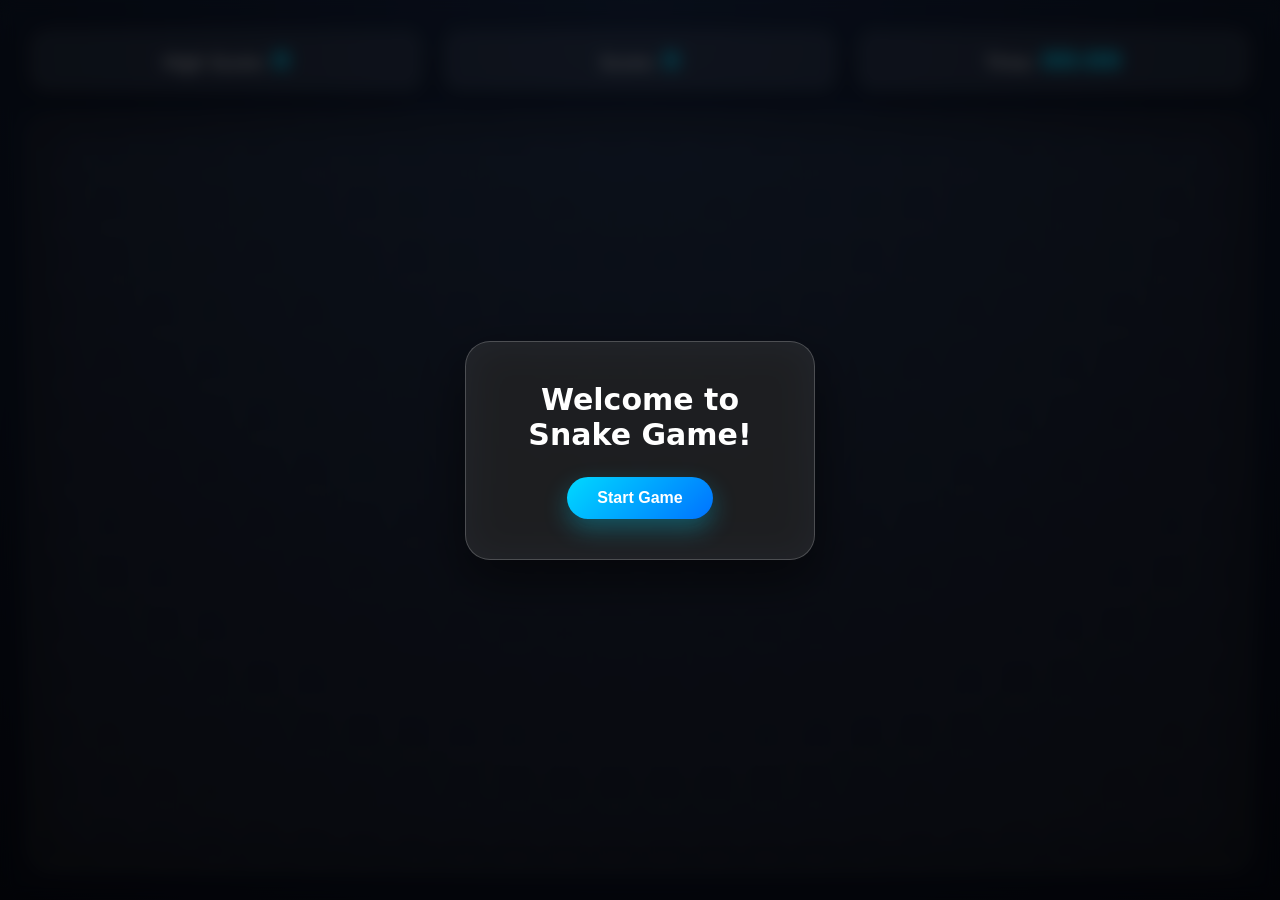
<file: Snake-Game-JS/index.html>
<!doctype html>
<html lang="en">
  <head>
    <meta charset="UTF-8" />
    <meta name="viewport" content="width=device-width, initial-scale=1.0" />
    <title>Snake Game</title>
    <link rel="stylesheet" href="styleGPT.css" />
  </head>
  <body>
    <main>
      <section>
        <div class="infos">
          <div class="info">
            <h3>
              High Score:
              <span id="high-score">0</span>
            </h3>
          </div>
          <div class="info">
            <h3>
              Score:
              <span id="score">0</span>
            </h3>
          </div>
          <div class="info">
            <h3>
              Time:
              <span id="time">00:00</span>
            </h3>
          </div>
        </div>
        <div class="board"></div>
      </section>
      <div class="modal">
        <div class="start-game">
          <h3>Welcome to Snake Game!</h3>
          <button class="btn btn-start">Start Game</button>
        </div>
        <div class="game-over">
          <h3>Game Over!</h3>
          <button class="btn btn-restart">Restart Game</button>
        </div>
      </div>
    </main>
    <script src="script.js"></script>
  </body>
</html>
</file>
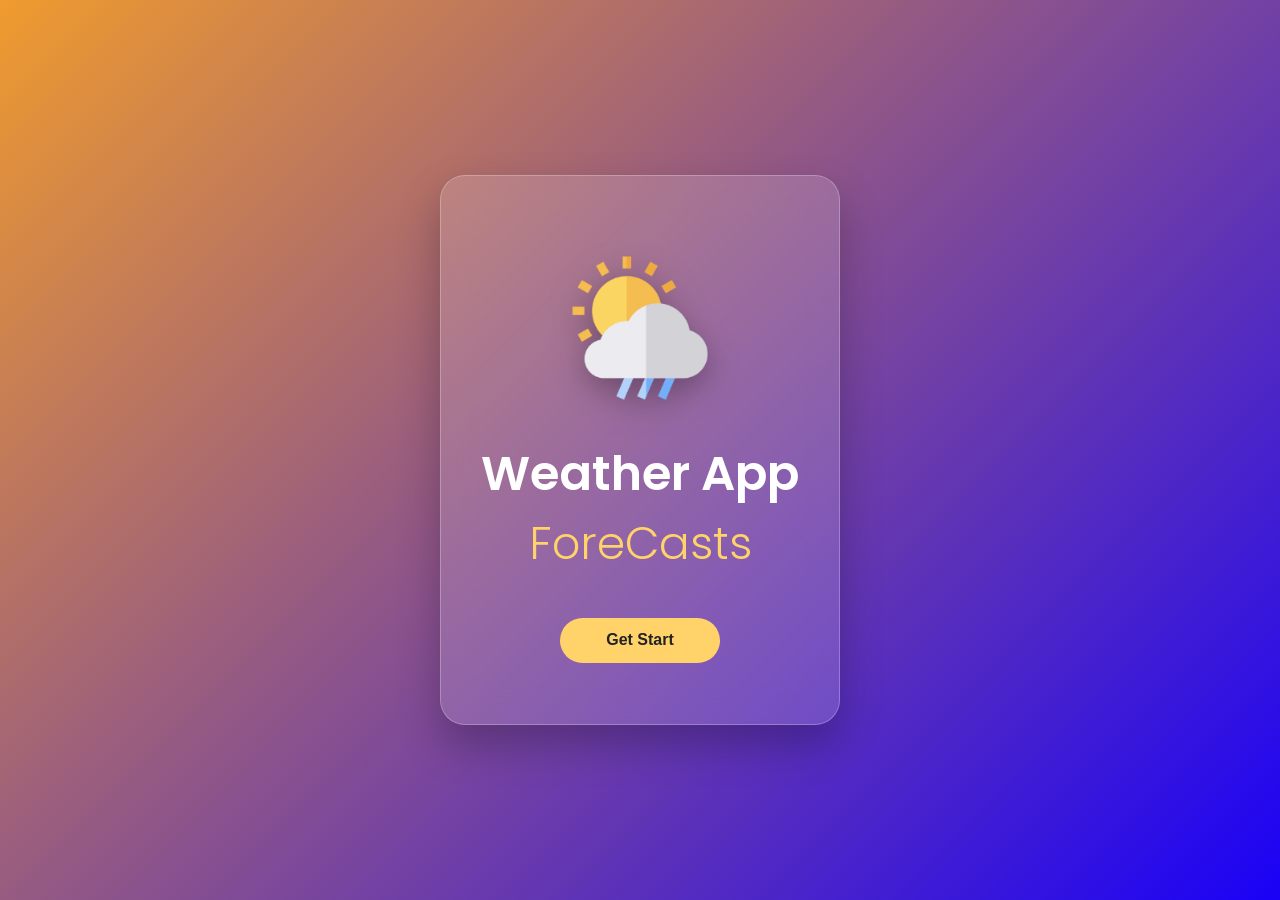
<file: Weather-App/index.html>
<!doctype html>
<html lang="en">
  <head>
    <meta charset="UTF-8" />
    <meta name="viewport" content="width=device-width, initial-scale=1.0" />
    <title>Weather-App</title>
    <link rel="stylesheet" href="styleGPT.css" />
    <link rel="preconnect" href="https://fonts.googleapis.com" />
    <link rel="preconnect" href="https://fonts.gstatic.com" crossorigin />
    <link
      href="https://fonts.googleapis.com/css2?family=Poppins:ital,wght@0,100;0,200;0,300;0,400;0,500;0,600;0,700;0,800;0,900;1,100;1,200;1,300;1,400;1,500;1,600;1,700;1,800;1,900&display=swap"
      rel="stylesheet"
    />
  </head>
  <body>
    <div class="mainBox mainBox1">
      <img src="./images/drizzle.png" />
      <h1 class="weather">Weather App</h1>
      <h2 class="forecasts">ForeCasts</h2>
      <button class="start">Get Start</button>
    </div>
    <div class="mainBox mainBox2 inactive">
      <div class="searchBox">
        <input type="text" placeholder="Enter city name..." id="inputField" />
        <div class="img"><img src="./images/search.png" id="searchIcon" /></div>
      </div>

      <div class="iconBox">
        <img src="./images/clear.png" id="icon" />
        <p id="desc">description</p>
      </div>

      <div class="tempBox">
        <h1 id="temp">0°C</h1>
        <h3 id="city">New York</h3>
      </div>

      <div class="extraInfoBox">
        <div class="wind">
          <img src="./images/wind.png" id="windIcon" />
          <div class="windDate">
            <p id="windSpeed">0km/h</p>
            <p>Wind Speed</p>
          </div>
        </div>
        <div class="humidity">
          <img src="./images/humidity.png" id="humidityIcon" />
          <div class="humidityDate">
            <p id="humiditytype">0%</p>
            <p>Humidity</p>
          </div>
        </div>
      </div>
    </div>
    <div class="mainBox mainBox3 inactive">
      <h1>404</h1>
      <p>Oops! Page Not Found</p>
      <p id="info">
        The Page you're looking for doesn't exist or has been moved.
      </p>
      <button class="homeBtn">Go Home</button>
    </div>

    <script src="app.js"></script>
  </body>
</html>
</file>
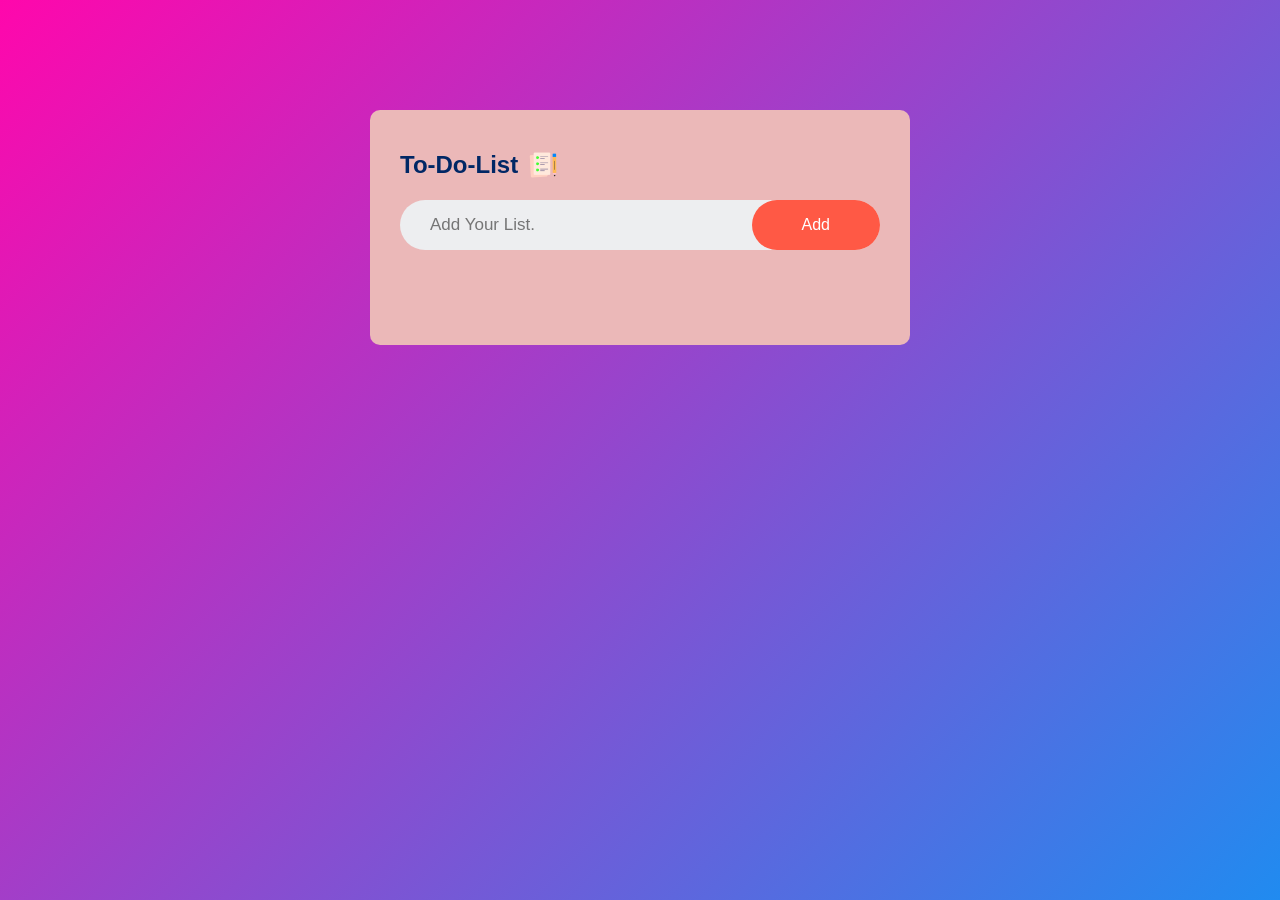
<file: To-Do-List/To-Do-List.html>
<!DOCTYPE html>
<html lang="en">
<head>
    <meta charset="UTF-8">
    <meta name="viewport" content="width=device-width, initial-scale=1.0">
    <title>To-Do-List</title>
    <link rel="stylesheet" href="style.css">
</head>
<body>
    <div class="container">
        <div class="todo">
            <h2>To-Do-List<img src="icon.png"></h2>
            <div class="row">
                <input type="text" id="input-box" placeholder="Add Your List.">
                <button onclick="myFun()">Add</button>
            </div>
            <ul id="list-container">
                <!-- <li class="cheak">Task 1</li>
                <li>Task 2</li>
                <li>Task 3</li>  -->
            </ul>
        </div>
    </div>
</body>
<script src="script.js"></script>
</html>
</file>
<file: Snake-Game-JS/styleGPT.css>
* {
  margin: 0;
  padding: 0;
  box-sizing: border-box;
}

/* ---------- ROOT VARIABLES ---------- */

:root {
  --bg-primary: #080b16;

  --card-bg: rgba(255, 255, 255, 0.08);

  --border-color: rgba(255, 255, 255, 0.15);

  --text-color: #ffffff;

  --snake-color: #00ff88;

  --food-color: #ff3b3b;

  --primary-btn: #00d9ff;
}

/* ---------- BODY ---------- */

html,
body {
  height: 100%;

  width: 100%;
}

body {
  background: radial-gradient(circle at top, #182848, #080b16);

  color: var(--text-color);

  font-family:
    system-ui,
    -apple-system,
    BlinkMacSystemFont,
    "Segoe UI",
    sans-serif;

  overflow: hidden;
}

/* ---------- MAIN ---------- */

main,
section {
  height: 100%;

  width: 100%;
}

section {
  padding: 30px;

  display: flex;

  flex-direction: column;

  gap: 25px;
}

/* ---------- SCORE INFO ---------- */

.infos {
  width: 100%;

  display: flex;

  justify-content: space-between;

  gap: 20px;
}

.info {
  flex: 1;

  padding: 15px 25px;

  background: var(--card-bg);

  border: 1px solid var(--border-color);

  border-radius: 18px;

  backdrop-filter: blur(10px);

  box-shadow: 0 10px 30px rgba(0, 0, 0, 0.3);

  text-align: center;

  transition: 0.3s;
}

.info:hover {
  transform: translateY(-5px);

  background: rgba(255, 255, 255, 0.15);
}

.info h3 {
  font-size: 18px;

  font-weight: 500;
}

.info span {
  color: #00d9ff;

  font-size: 25px;

  font-weight: 700;
}

/* ---------- GAME BOARD ---------- */

.board {
  flex-grow: 1;

  border-radius: 20px;

  padding: 5px;

  background: rgba(255, 255, 255, 0.05);

  border: 2px solid rgba(255, 255, 255, 0.15);

  display: grid;

  grid-template-columns: repeat(auto-fill, minmax(50px, 1fr));

  grid-template-rows: repeat(auto-fill, minmax(50px, 1fr));

  box-shadow: inset 0 0 30px rgba(0, 0, 0, 0.5);
}

/* ---------- BLOCK ---------- */

.block {
  border-radius: 50%;

  border: 1px solid rgba(255, 255, 255, 0.05);
}

/* ---------- SNAKE ---------- */

.fill {
  background: linear-gradient(135deg, #00ff88, #00c853);

  box-shadow: 0 0 15px #00ff88;

  animation: snakeGlow 0.8s infinite alternate;
}

@keyframes snakeGlow {
  from {
    box-shadow: 0 0 5px #00ff88;
  }

  to {
    box-shadow: 0 0 20px #00ff88;
  }
}

/* ---------- FOOD ---------- */

.food {
  background: radial-gradient(circle, #ff6b6b, #ff0000);

  box-shadow: 0 0 20px red;

  animation: foodAnimation 0.7s infinite alternate;
}

@keyframes foodAnimation {
  from {
    transform: scale(0.8);
  }

  to {
    transform: scale(1);
  }
}

/* ---------- BUTTON ---------- */

.btn {
  padding: 12px 30px;

  border: none;

  border-radius: 30px;

  background: linear-gradient(135deg, #00d9ff, #0072ff);

  color: white;

  font-size: 16px;

  font-weight: 700;

  cursor: pointer;

  transition: 0.3s;

  box-shadow: 0 10px 25px rgba(0, 217, 255, 0.3);
}

.btn:hover {
  transform: scale(1.1);

  box-shadow: 0 15px 35px rgba(0, 217, 255, 0.5);
}

/* ---------- MODAL ---------- */

.modal {
  height: 100vh;

  width: 100vw;

  position: fixed;

  top: 0;

  left: 0;

  display: flex;

  justify-content: center;

  align-items: center;

  background: rgba(0, 0, 0, 0.65);

  backdrop-filter: blur(8px);
}

.modal .start-game,
.modal .game-over {
  width: 350px;

  padding: 40px;

  border-radius: 25px;

  background: rgba(255, 255, 255, 0.1);

  border: 1px solid rgba(255, 255, 255, 0.2);

  backdrop-filter: blur(20px);

  display: flex;

  flex-direction: column;

  align-items: center;

  gap: 25px;

  box-shadow: 0 20px 50px rgba(0, 0, 0, 0.5);

  animation: popup 0.4s ease;
}

@keyframes popup {
  from {
    opacity: 0;

    transform: scale(0.7);
  }

  to {
    opacity: 1;

    transform: scale(1);
  }
}

.modal h3 {
  font-size: 30px;

  text-align: center;
}

/* Hide Game Over Initially */

.modal .game-over {
  display: none;
}

/* ---------- MOBILE ---------- */

@media (max-width: 600px) {
  section {
    padding: 15px;
  }

  .infos {
    flex-direction: column;
  }

  .info {
    padding: 12px;
  }

  .modal .start-game,
  .modal .game-over {
    width: 90%;
  }
}
</file>
<file: Weather-App/styleGPT.css>
* {
  padding: 0;
  margin: 0;
  box-sizing: border-box;
}

body {
  min-height: 100vh;

  width: 100%;

  display: flex;

  justify-content: center;

  align-items: center;

  background: linear-gradient(135deg, #ef9b2e, #1a01f7);

  font-family: "Poppins", sans-serif;
}

/* Main Weather Card */

.mainBox {
  height: 550px;

  width: 400px;

  border-radius: 25px;

  background: rgba(255, 255, 255, 0.15);

  backdrop-filter: blur(15px);

  border: 1px solid rgba(255, 255, 255, 0.25);

  box-shadow: 0 20px 40px rgba(0, 0, 0, 0.25);

  display: flex;

  justify-content: center;

  align-items: center;

  flex-direction: column;

  color: white;

  animation: showCard 0.5s ease;
}

@keyframes showCard {
  from {
    opacity: 0;

    transform: translateY(30px);
  }

  to {
    opacity: 1;

    transform: translateY(0);
  }
}

/* First Page */

.mainBox1 img {
  width: 180px;

  filter: drop-shadow(0 10px 15px rgba(0, 0, 0, 0.3));
}

.weather {
  font-size: 48px;

  font-weight: 600;

  margin-top: 20px;
}

.forecasts {
  font-size: 45px;

  font-weight: 300;

  color: #ffd369;

  margin-bottom: 40px;
}

/* Buttons */

.start,
.homeBtn {
  height: 45px;

  width: 160px;

  border-radius: 30px;

  border: none;

  cursor: pointer;

  background: #ffd369;

  color: #222;

  font-size: 16px;

  font-weight: 600;

  transition: 0.3s;
}

.start:hover,
.homeBtn:hover {
  transform: translateY(-3px) scale(1.05);

  box-shadow: 0 10px 20px rgba(0, 0, 0, 0.25);

  background: #ffea9b;
}

/* Search Box */

.searchBox {
  height: 55px;

  width: 330px;

  background: white;

  border-radius: 35px;

  display: flex;

  align-items: center;

  padding: 5px 8px 5px 20px;

  box-shadow: 0 8px 25px rgba(0, 0, 0, 0.25);

  transition: 0.3s;
}

.searchBox:hover {
  transform: translateY(-2px);

  box-shadow: 0 12px 30px rgba(0, 0, 0, 0.3);
}

.searchBox input {
  flex: 1;

  height: 45px;

  border: none;

  outline: none;

  font-size: 16px;

  font-family: "Poppins", sans-serif;

  color: #333;
}

.searchBox input::placeholder {
  color: #999;
}

/* Search Button */

.img {
  height: 45px;

  width: 45px;

  border-radius: 50%;

  display: flex;

  justify-content: center;

  align-items: center;

  background: #667eea;

  cursor: pointer;

  transition: 0.3s;
}

.img:hover {
  background: #764ba2;

  transform: scale(1.05);
}

.img img {
  width: 22px;

  margin: 0;

  filter: brightness(0) invert(1);
}

/* Weather Icon */

.iconBox {
  margin-top: 35px;

  text-align: center;
}

.iconBox img {
  width: 170px;

  animation: float 3s infinite ease-in-out;
}

@keyframes float {
  50% {
    transform: translateY(-10px);
  }
}

#desc {
  text-transform: capitalize;

  font-size: 18px;
}

/* Temperature */

.tempBox {
  text-align: center;

  margin-top: 15px;

  line-height: 1.1;
}

#temp {
  font-size: 65px;

  font-weight: 600;
}

#city {
  font-size: 30px;

  color: #ffd369;

  font-weight: 400;
}

/* Wind Humidity Section */

.extraInfoBox {
  width: 330px;

  display: flex;

  justify-content: space-between;

  gap: 15px;

  margin-top: 35px;
}

.wind,
.humidity {
  flex: 1;

  height: 85px;

  background: rgba(255, 255, 255, 0.15);

  border-radius: 18px;

  display: flex;

  align-items: center;

  padding: 12px;

  backdrop-filter: blur(10px);

  border: 1px solid rgba(255, 255, 255, 0.2);

  transition: 0.3s;
}

.wind:hover,
.humidity:hover {
  transform: translateY(-5px);

  background: rgba(255, 255, 255, 0.25);
}

#windIcon,
#humidityIcon {
  width: 40px;

  height: 40px;

  margin-right: 12px;
}

#windSpeed,
#humiditytype {
  font-size: 18px;

  font-weight: 700;

  color: white;
}

.windDate p:last-child,
.humidityDate p:last-child {
  font-size: 12px;

  color: #ddd;

  margin-top: 3px;
}

/* 404 Page */

.mainBox3 h1 {
  font-size: 100px;

  color: #ffd369;
}

.mainBox3 p {
  font-size: 18px;
}

#info {
  width: 300px;

  text-align: center;

  margin: 15px;

  color: #ddd;
}

/* Hide Boxes */

.inactive {
  display: none;
}

/* Mobile Responsive */

@media (max-width: 500px) {
  .mainBox {
    width: 90%;

    height: 550px;
  }

  .weather {
    font-size: 38px;
  }

  .forecasts {
    font-size: 35px;
  }

  .searchBox {
    width: 85%;
  }

  .extraInfoBox {
    width: 85%;
  }
}
</file>
<file: To-Do-List/style.css>
* {
    margin: 0%;
    padding: 0%;
    font-family: 'poppins', sans-serif;
    box-sizing: border-box;
}

.container {
    width: 100%;
    min-height: 100vh;
    background: linear-gradient(135deg, #ff07ac, #208bf0);
    padding: 10px;
}

.todo {
    width: 100%;
    max-width: 540px;
    background: #ebb8b8;
    margin: 100px auto 20px;
    padding: 40px 30px 70px;
    border-radius: 10px;
}

.todo h2 {
    color: #002765;
    display: flex;
    align-items: center;
    margin-bottom: 20px;
}

.todo h2 img {
    width: 30px;
    margin-left: 10px;
}

.row {
    display: flex;
    align-items: center;
    justify-content: space-between;
    background: #edeef0;
    border-radius: 30px;
    margin-bottom: 25px;
    padding-left: 20px;
}

input {
    flex: 1;
    border: none;
    outline: none;
    background: transparent;
    padding: 10px;
    font-weight: 30px;
    font-size: 17px;
}

button {
    border: none;
    outline: none;
    padding: 16px 50px;
    background: #ff5945;
    color: #fff;
    font-size: 16px;
    cursor: pointer;
    border-radius: 40px;
}

ul li {
    list-style: none;
    font-size: 25px;
    padding: 12px 8px 12px 50px;
    user-select: none;
    cursor: pointer;
    position: relative;
}

ul li::before {
    content: '';
    position: absolute;
    height: 28px;
    width: 28px;
    border-radius: 50%;
    background-image: url("unchecked.png");
    background-size: cover;
    background-position: center;
    top: 12px;
    left: 8px;
}

ul li.checked {
    color: #555;
    text-decoration: line-through;
}

ul li.checked::before {
    background-image: url("checked.png");
}

ul li span {
    position: absolute;
    right: 0;
    top: 5px;
    width: 40px;
    height: 40px;
    font-size: 22px;
    color: #555;
    line-height: 40px;
    text-align: center;
    border-radius: 50%;
}

ul li span:hover{
    background: #edeef0;
}
</file>
